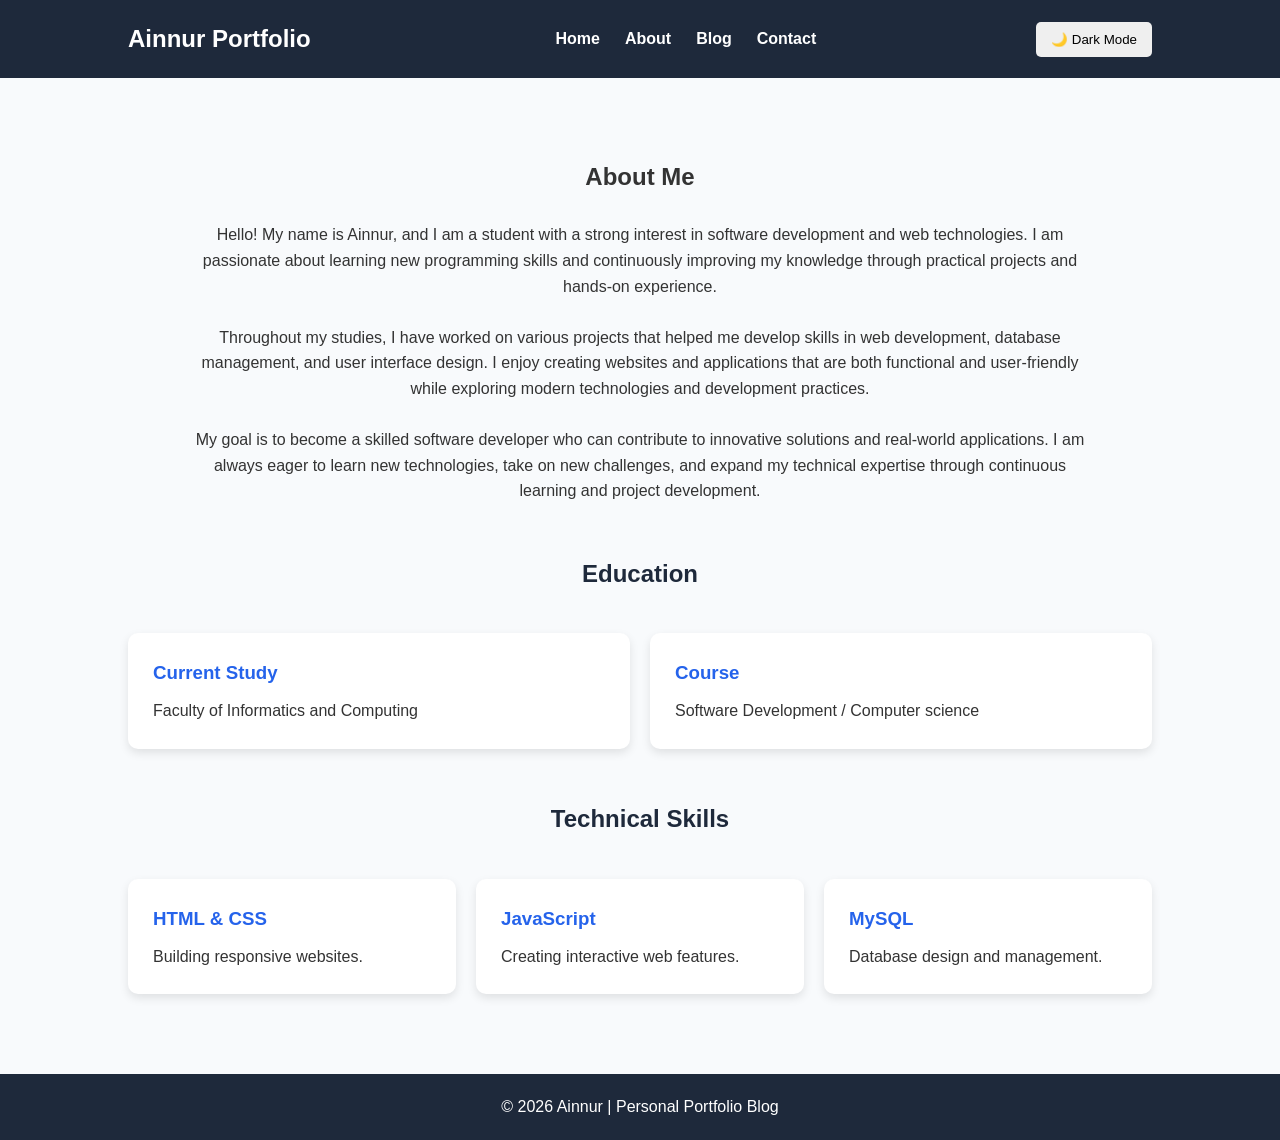
<file: about.html>
<!DOCTYPE html>
<html lang="en">
<head>
    <meta charset="UTF-8">
    <meta name="viewport" content="width=device-width, initial-scale=1.0">
    <title>Ainnur's Personal Blog</title>
    <link rel="stylesheet" href="style.css">
</head>
<body>

    <!-- Navigation -->
    <nav>
        <div class="logo">Ainnur Portfolio</div>

        <ul class="nav-links">
            <li><a href="index.html">Home</a></li>
            <li><a href="about.html">About</a></li>
            <li><a href="blog.html">Blog</a></li>
            <li><a href="contact.html">Contact</a></li>
        </ul>

        <button id="darkModeBtn">🌙 Dark Mode</button>

    </nav>

    <!-- About Section -->
    <section class="skills">

        <h1>About Me</h1>

        <br>

        <p>
            Hello! My name is Ainnur, and I am a student with a strong interest in
            software development and web technologies. I am passionate about learning
            new programming skills and continuously improving my knowledge through
            practical projects and hands-on experience.
        </p>

        <br>

        <p>
            Throughout my studies, I have worked on various projects that helped me
            develop skills in web development, database management, and user interface
            design. I enjoy creating websites and applications that are both functional
            and user-friendly while exploring modern technologies and development
            practices.
        </p>

        <br>

        <p>
            My goal is to become a skilled software developer who can contribute to
            innovative solutions and real-world applications. I am always eager to
            learn new technologies, take on new challenges, and expand my technical
            expertise through continuous learning and project development.
        </p>

        <br><br>

        <h2>Education</h2>

        <div class="skill-container">

            <div class="skill-card">
                <h3>Current Study</h3>
                <p>
                    Faculty of Informatics and Computing
                </p>
            </div>

            <div class="skill-card">
                <h3>Course</h3>
                <p>
                    Software Development / Computer science
                </p>
            </div>

        </div>

        <br><br>

        <h2>Technical Skills</h2>

        <div class="skill-container">

            <div class="skill-card">
                <h3>HTML & CSS</h3>
                <p>Building responsive websites.</p>
            </div>

            <div class="skill-card">
                <h3>JavaScript</h3>
                <p>Creating interactive web features.</p>
            </div>

            <div class="skill-card">
                <h3>MySQL</h3>
                <p>Database design and management.</p>
            </div>

        </div>

    </section>

    <footer>
        <p>&copy; 2026 Ainnur | Personal Portfolio Blog</p>
    </footer>

    <script src="script.js"></script>

</body>
</html>
</file>
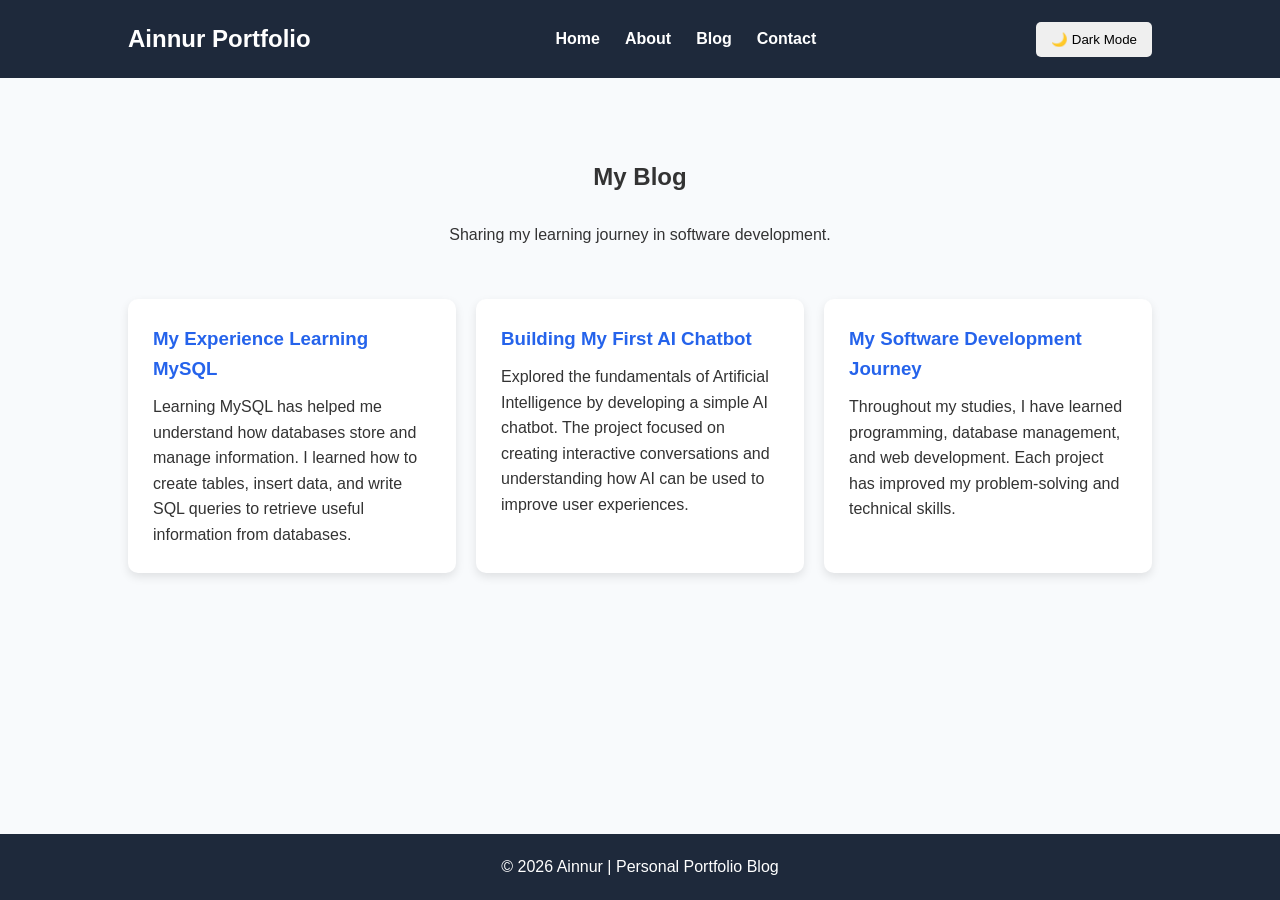
<file: blog.html>
<!DOCTYPE html>
<html lang="en">
<head>
    <meta charset="UTF-8">
    <meta name="viewport" content="width=device-width, initial-scale=1.0">
    <title>Ainnur's Personal Blog</title>
    <link rel="stylesheet" href="style.css">
</head>
<body>

    <!-- Navigation -->
    <nav>
        <div class="logo">Ainnur Portfolio</div>

        <ul class="nav-links">
            <li><a href="index.html">Home</a></li>
            <li><a href="about.html">About</a></li>
            <li><a href="blog.html">Blog</a></li>
            <li><a href="contact.html">Contact</a></li>
        </ul>

        <button id="darkModeBtn">🌙 Dark Mode</button>

    </nav>

    <!-- Blog Section -->
    <section class="skills">

        <h1>My Blog</h1>
        <br>
        <p>Sharing my learning journey in software development.</p>

        <br><br>

        <div class="skill-container">

            <div class="skill-card">
                <h3>My Experience Learning MySQL</h3>

                <p>
                    Learning MySQL has helped me understand how databases
                    store and manage information. I learned how to create
                    tables, insert data, and write SQL queries to retrieve
                    useful information from databases.
                </p>
            </div>

            <div class="skill-card">
                <h3>Building My First AI Chatbot</h3>

                <p>
                    Explored the fundamentals of Artificial Intelligence by
                    developing a simple AI chatbot. The project focused on
                    creating interactive conversations and understanding how
                    AI can be used to improve user experiences.
                </p>
            </div>

            <div class="skill-card">
                <h3>My Software Development Journey</h3>

                <p>
                    Throughout my studies, I have learned programming,
                    database management, and web development.
                    Each project has improved my problem-solving
                    and technical skills.
                </p>
            </div>

        </div>

    </section>

    <footer>
        <p>&copy; 2026 Ainnur | Personal Portfolio Blog</p>
    </footer>

    <script src="script.js"></script>

</body>
</html>
</file>
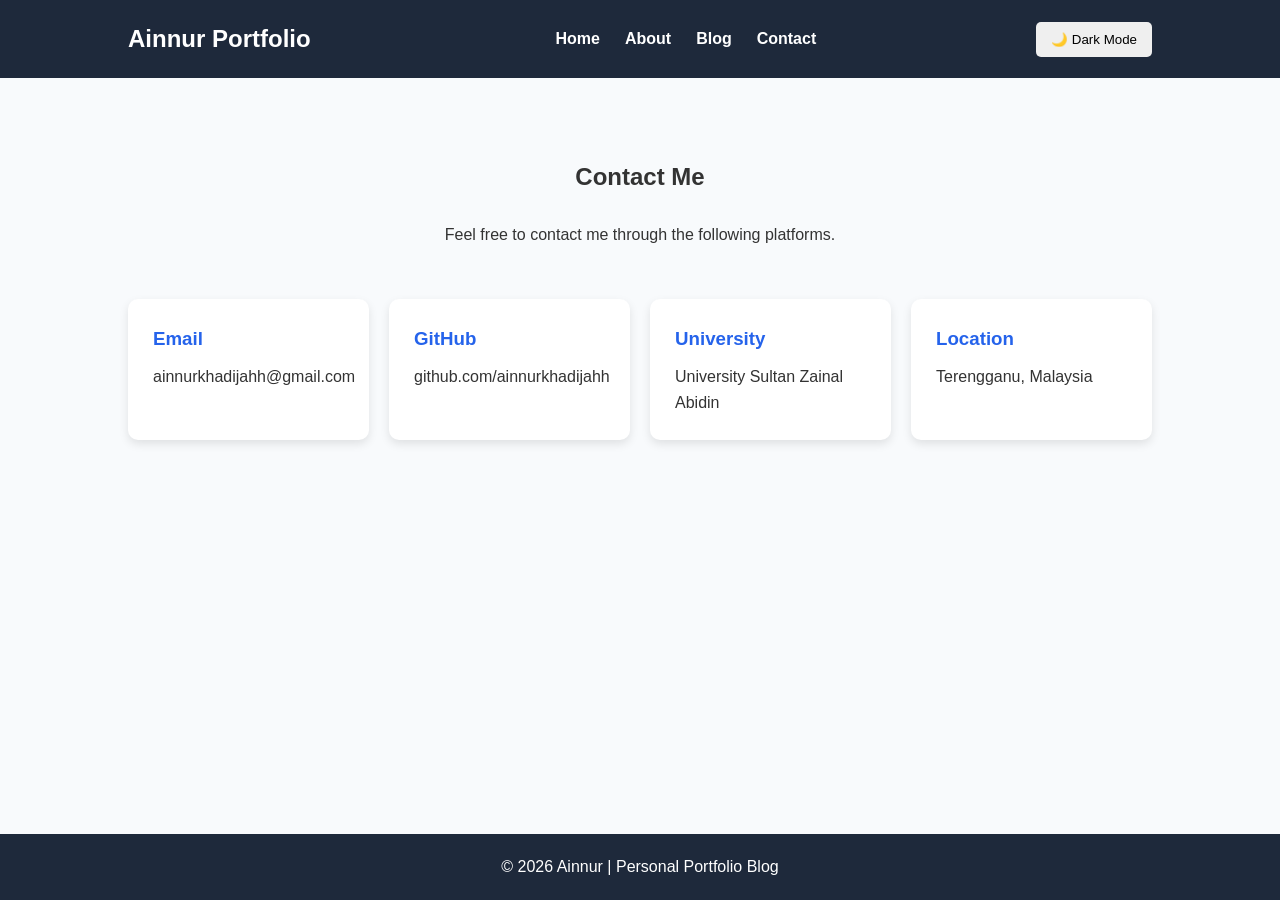
<file: contact.html>
<!DOCTYPE html>
<html lang="en">
<head>
    <meta charset="UTF-8">
    <meta name="viewport" content="width=device-width, initial-scale=1.0">
    <title>Ainnur's Personal Blog</title>
    <link rel="stylesheet" href="style.css">
</head>
<body>

    <!-- Navigation -->
    <nav>
        <div class="logo">Ainnur Portfolio</div>

        <ul class="nav-links">
            <li><a href="index.html">Home</a></li>
            <li><a href="about.html">About</a></li>
            <li><a href="blog.html">Blog</a></li>
            <li><a href="contact.html">Contact</a></li>
        </ul>

        <button id="darkModeBtn">🌙 Dark Mode</button>

    </nav>

    <!-- Contact Section -->
    <section class="skills">

        <h1>Contact Me</h1>

        <br>

        <p>
            Feel free to contact me through the following platforms.
        </p>

        <br><br>

        <div class="skill-container">

            <div class="skill-card">
                <h3>Email</h3>
                <p>ainnurkhadijahh@gmail.com</p>
            </div>

            <div class="skill-card">
                <h3>GitHub</h3>
                <p>github.com/ainnurkhadijahh</p>
            </div>

            <div class="skill-card">
                <h3>University</h3>
                <p>University Sultan Zainal Abidin</p>
            </div>

            <div class="skill-card">
                <h3>Location</h3>
                <p>Terengganu, Malaysia</p>
            </div>

        </div>

    </section>

    <footer>
        <p>&copy; 2026 Ainnur | Personal Portfolio Blog</p>
    </footer>

    <script src="script.js"></script>

</body>
</html>
</file>
<file: style.css>
/* Reset */
* {
    margin: 0;
    padding: 0;
    box-sizing: border-box;
}

body {
    font-family: Arial, sans-serif;
    background-color: #f8fafc;
    color: #333;
    line-height: 1.6;

    display: flex;
    flex-direction: column;
    min-height: 100vh;
}

/* Navigation */
nav {
    background-color: #1e293b;
    color: white;
    display: flex;
    justify-content: space-between;
    align-items: center;
    padding: 20px 10%;
}

.logo {
    font-size: 24px;
    font-weight: bold;
}

.nav-links {
    display: flex;
    list-style: none;
}

.nav-links li {
    margin-left: 25px;
}

.nav-links a {
    color: white;
    text-decoration: none;
    font-weight: bold;
    transition: 0.3s;
}

.nav-links a:hover {
    color: #60a5fa;
}

/* Hero Section */
.hero {
    min-height: 80vh;
    display: flex;
    justify-content: center;
    align-items: center;
    text-align: center;
    padding: 50px 20px;
}

.hero-content {
    max-width: 800px;
}

.profile-img {
    width: 180px;
    height: 180px;
    border-radius: 50%;
    object-fit: cover;
    margin-bottom: 20px;
    border: 5px solid #2563eb;
}

.hero h1 {
    font-size: 48px;
    margin-bottom: 10px;
    color: #1e293b;
}

.hero h3 {
    color: #2563eb;
    margin-bottom: 20px;
}

.hero p {
    font-size: 18px;
    margin-bottom: 30px;
}

/* Buttons */
.hero-buttons {
    display: flex;
    justify-content: center;
    gap: 15px;
}

.btn {
    background-color: #2563eb;
    color: white;
    padding: 12px 24px;
    border-radius: 8px;
    text-decoration: none;
    transition: 0.3s;
}

.btn:hover {
    background-color: #1d4ed8;
}

/* Skills */
.skills {
    padding: 80px 10%;
    text-align: center;
}

.skills h2 {
    margin-bottom: 40px;
    color: #1e293b;
}

.skill-container {
    display: grid;
    grid-template-columns: repeat(auto-fit, minmax(220px, 1fr));
    gap: 20px;
}

.skill-card {
    background: white;
    padding: 25px;
    border-radius: 10px;
    box-shadow: 0 4px 10px rgba(0,0,0,0.1);
    transition: 0.3s;
}

.skill-card:hover {
    transform: translateY(-5px);
}

.skill-card h3 {
    color: #2563eb;
    margin-bottom: 10px;
}

.skills p {
    max-width: 900px;
    margin: auto;
}

.skill-card {
    background: white;
    padding: 25px;
    border-radius: 10px;
    box-shadow: 0 4px 10px rgba(0,0,0,0.1);
    transition: 0.3s;
    text-align: left;
}

.skill-card p {
    margin-top: 10px;
}

/* Footer */
footer {
    background-color: #1e293b;
    color: white;
    text-align: center;
    padding: 20px;
    margin-top: auto;
}

/* Responsive */
@media(max-width:768px){

    nav {
        flex-direction: column;
        gap: 15px;
    }

    .nav-links {
        flex-wrap: wrap;
        justify-content: center;
    }

    .hero h1 {
        font-size: 36px;
    }

    .hero-buttons {
        flex-direction: column;
    }
}

/* Dark Mode */

.dark-mode {
    background-color: #121212;
    color: white;
}

.dark-mode nav {
    background-color: #000;
}

.dark-mode footer {
    background-color: #000;
}

.dark-mode .skill-card {
    background-color: #1e1e1e;
    color: white;
}

.dark-mode h1,
.dark-mode h2,
.dark-mode h3 {
    color: white;
}

#darkModeBtn {
    padding: 10px 15px;
    border: none;
    border-radius: 5px;
    cursor: pointer;
}
</file>
